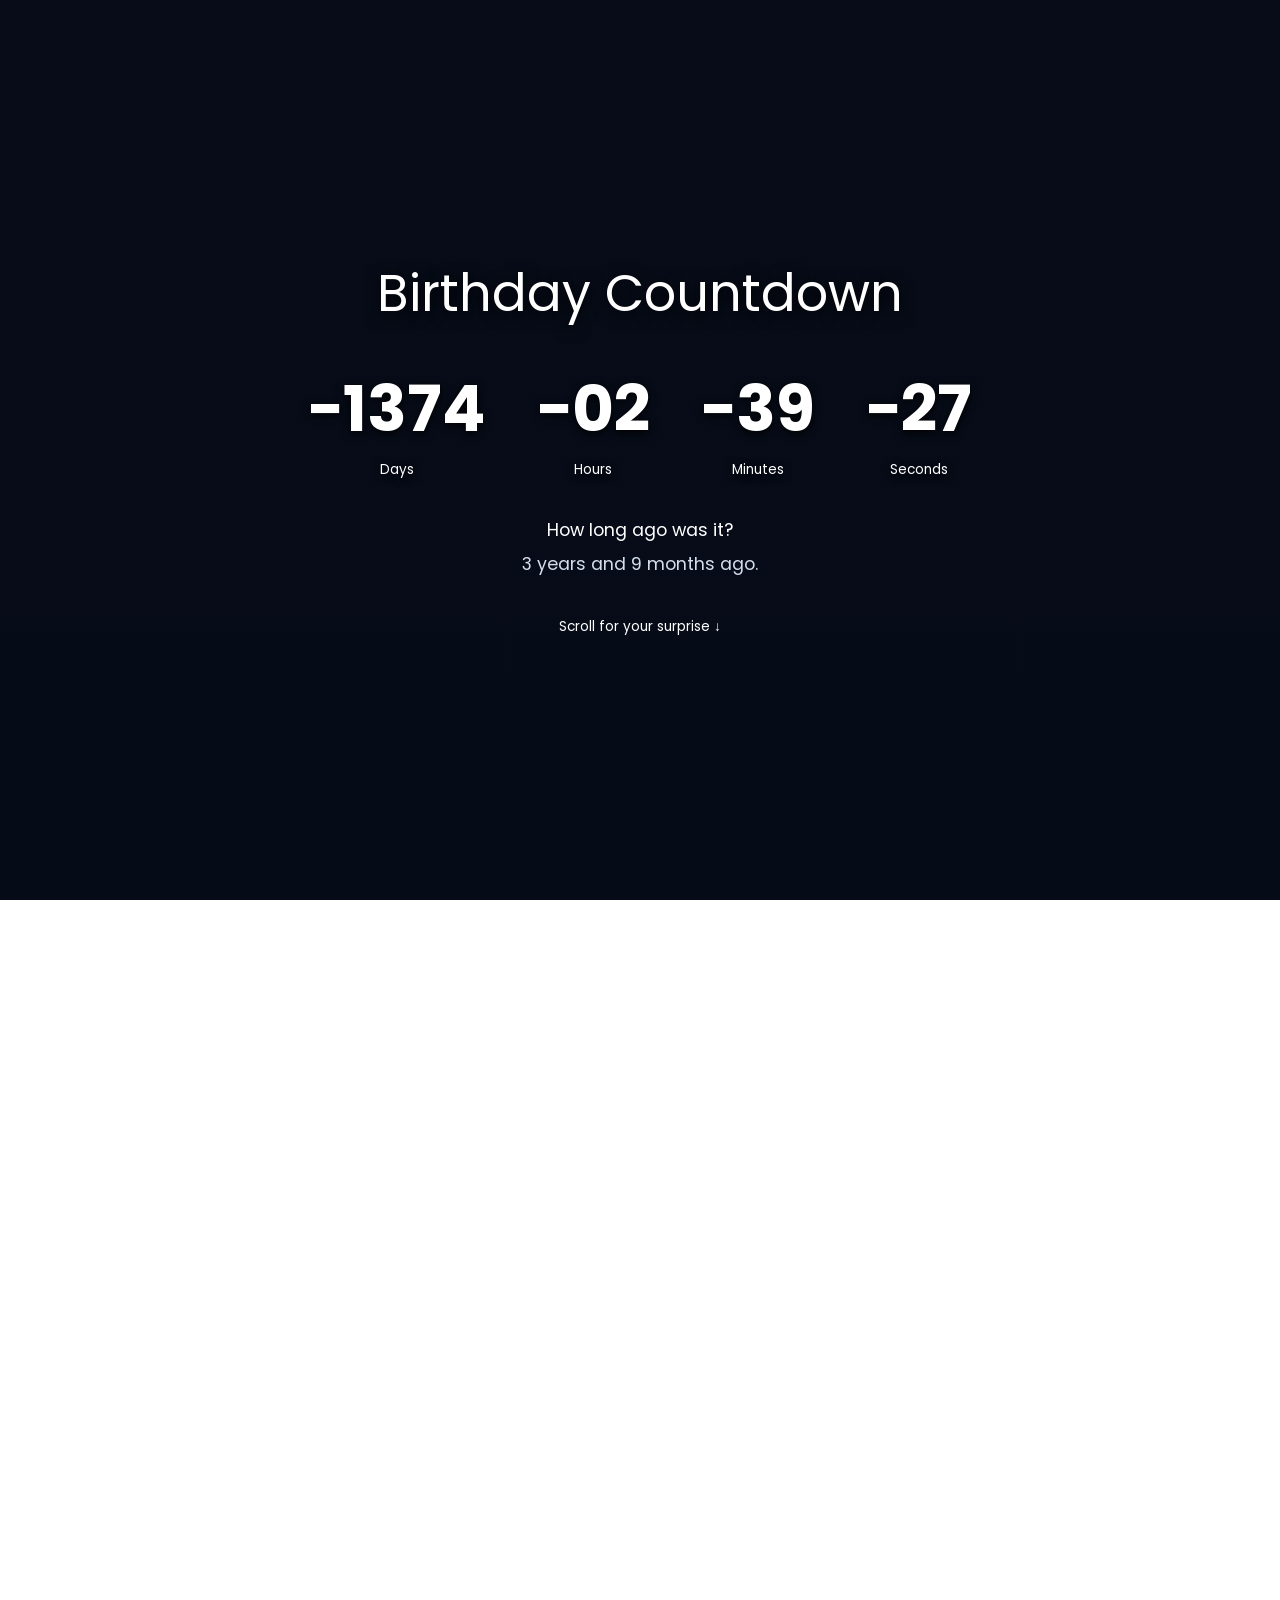
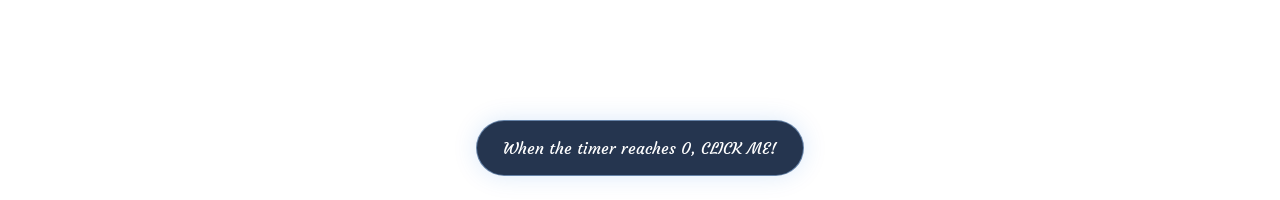
<file: index.html>
<!DOCTYPE html>
<html lang="en">
  <head>
    <meta charset="UTF-8" />
    <meta http-equiv="X-UA-Compatible" content="IE=edge" />
    <meta name="viewport" content="width=device-width, initial-scale=1.0" />
    <title>Countdown Timer</title>
    <link rel="stylesheet" href="resources/css/countdown.css?v=scene-fit-3" />
    <script src="resources/js/countdown.js" defer></script>
  <link rel="stylesheet" href="resources/css/orientation.css" /><script src="resources/js/orientation.js" defer></script><link rel="stylesheet" href="resources/css/buttons.css" /></head>
  <body>
    <div class="first-half">
      <div id="dim-bg"></div>
      <video autoplay muted loop playsinline id="first-half-bg">
        <source src="resources/videos/countdown-bg-2.mp4" type="video/mp4" />
        Your browser does not support HTML5 video.
      </video>
      <h1>Birthday Countdown</h1>
      <div id="countdown" class="countdown">
        <div class="time">
          <h2 id="days"></h2>
          <small>Days</small>
        </div>

        <div class="time">
          <h2 id="hours"></h2>
          <small>Hours</small>
        </div>

        <div class="time">
          <h2 id="minutes"></h2>
          <small>Minutes</small>
        </div>

        <div class="time">
          <h2 id="seconds"></h2>
          <small>Seconds</small>
        </div>
      </div>
      <p class="elapsed-label">How long ago was it?</p>
      <p id="elapsed" class="elapsed"></p>
      <a class="scroll-cue" href="#second-scene">Scroll for your surprise ↓</a>
    </div>
    <div class="second-half" id="second-scene">
      <video autoplay muted loop playsinline id="myVideo">
        <source src="resources/videos/countdown-bg-1.mp4" type="video/mp4" />
        Your browser does not support HTML5 video.
      </video>
      <a id="clickMe" href="fireworks.html">When the timer reaches 0, CLICK ME!</a>
    </div>
  <aside class="rotate-notice" role="status"><span aria-hidden="true">↻</span><strong>Turn your phone sideways</strong><p>This birthday surprise is best in landscape.</p></aside></body>
</html>
</file>
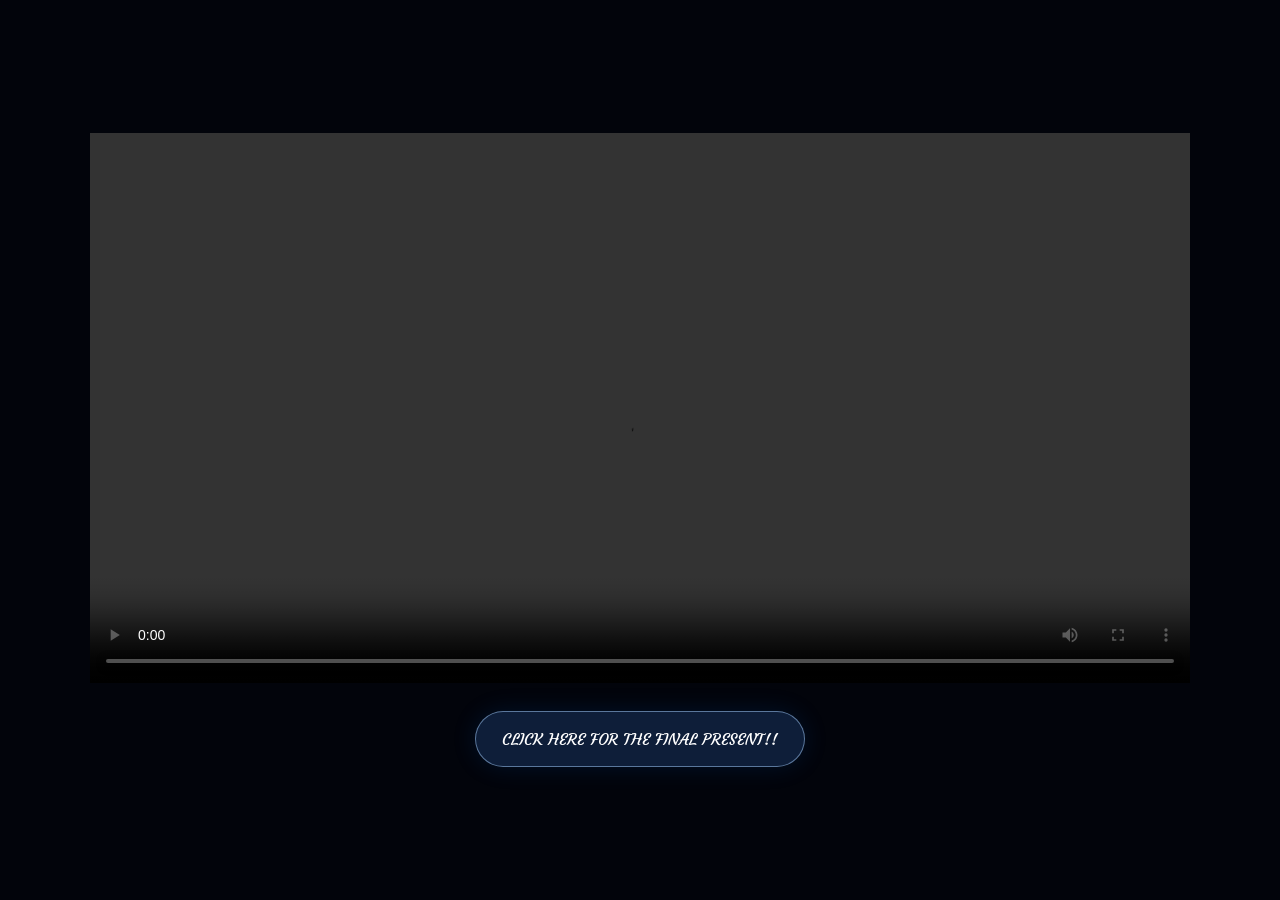
<file: birthday-video.html>
<!DOCTYPE html>
<html lang="en">
  <head>
    <meta charset="UTF-8" />
    <meta http-equiv="X-UA-Compatible" content="IE=edge" />
    <meta name="viewport" content="width=device-width, initial-scale=1.0" />
    <title>Document</title>
    <link rel="stylesheet" href="resources/css/videos.css" />
    <script src="resources/js/birthday-video.js" defer></script>
  <link rel="stylesheet" href="resources/css/orientation.css" /><script src="resources/js/orientation.js" defer></script><link rel="stylesheet" href="resources/css/buttons.css" /></head>
  <body>
    <video id="birthdayVideo" controls autoplay playsinline>
      <source src="resources/videos/happy-birthday-imane.mp4" type="video/mp4" />
      Your browser does not support HTML5 video.
    </video>

    <button id="clickMe">CLICK HERE FOR THE FINAL PRESENT!!</button>
  <aside class="rotate-notice" role="status"><span aria-hidden="true">↻</span><strong>Turn your phone sideways</strong><p>This birthday surprise is best in landscape.</p></aside></body>
</html>
</file>
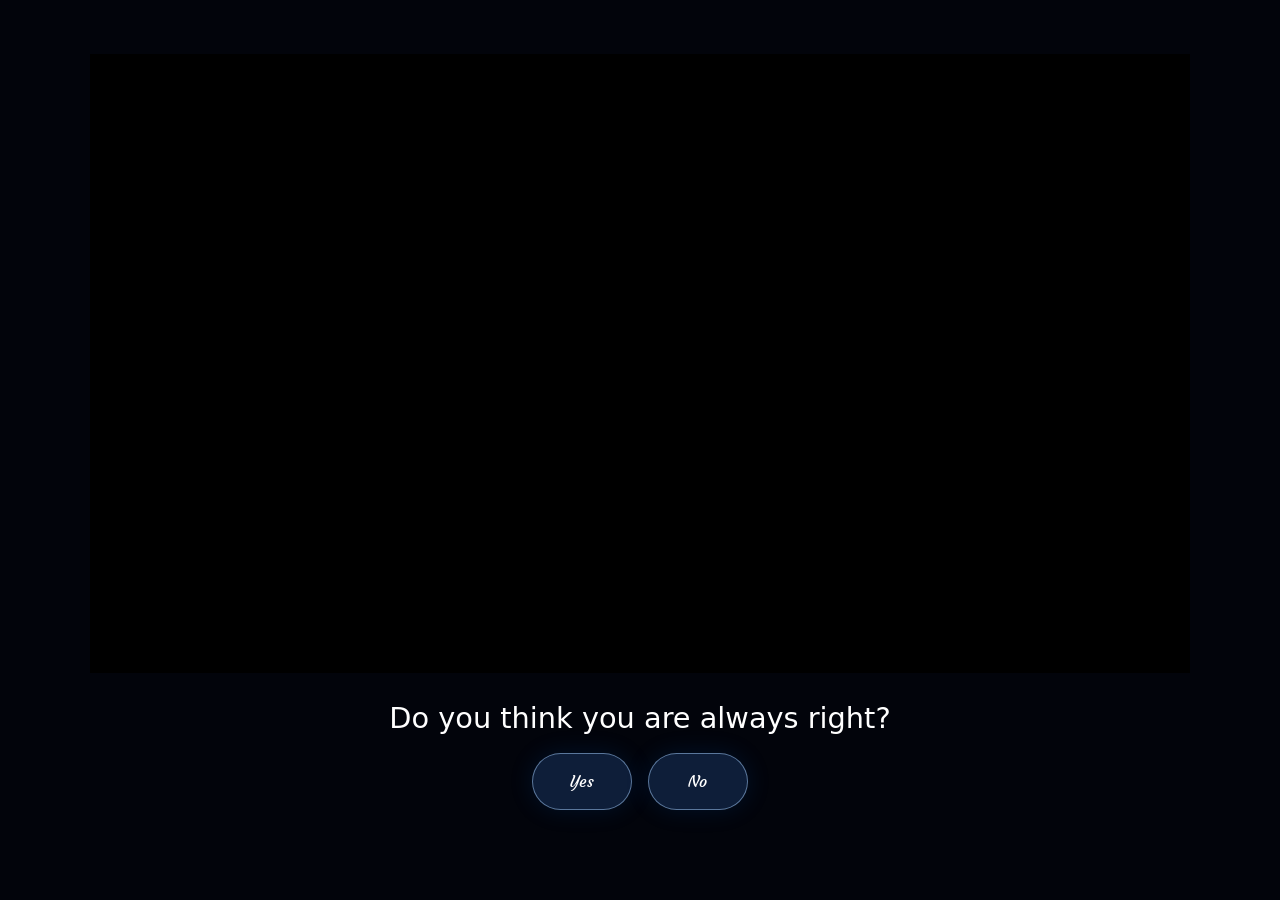
<file: final-present.html>
<!DOCTYPE html>
<html lang="en">
  <head>
    <meta charset="UTF-8" />
    <meta name="viewport" content="width=device-width, initial-scale=1.0" />
    <title>Final Present</title>
    <link rel="stylesheet" href="resources/css/videos.css" />
    <script src="resources/js/final-present.js" defer></script>
  <link rel="stylesheet" href="resources/css/orientation.css" /><script src="resources/js/orientation.js" defer></script><link rel="stylesheet" href="resources/css/buttons.css" /></head>
  <body>
    <iframe id="compilationPlayer" src="https://www.youtube.com/embed/WIzqhGwHgrk?enablejsapi=1&amp;playsinline=1&amp;rel=0" title="Imane Anniversary Video — Stumble Guys Compilation" allow="accelerometer; encrypted-media; gyroscope; picture-in-picture; fullscreen" allowfullscreen referrerpolicy="strict-origin-when-cross-origin"></iframe>
    <section class="question" aria-labelledby="question-title"><h1 id="question-title">Do you think you are always right?</h1><div class="answers"><button id="yesAnswer">Yes</button><button id="noAnswer">No</button></div><p id="answerFeedback" role="status"></p></section>
    <dialog id="proof"><img src="resources/images/proof.jpg" alt="The proof — caught in the act!" /><p>Stop lying 😏</p><button id="closeProof">Close &amp; continue →</button></dialog>
  <aside class="rotate-notice" role="status"><span aria-hidden="true">↻</span><strong>Turn your phone sideways</strong><p>This birthday surprise is best in landscape.</p></aside></body>
</html>
</file>
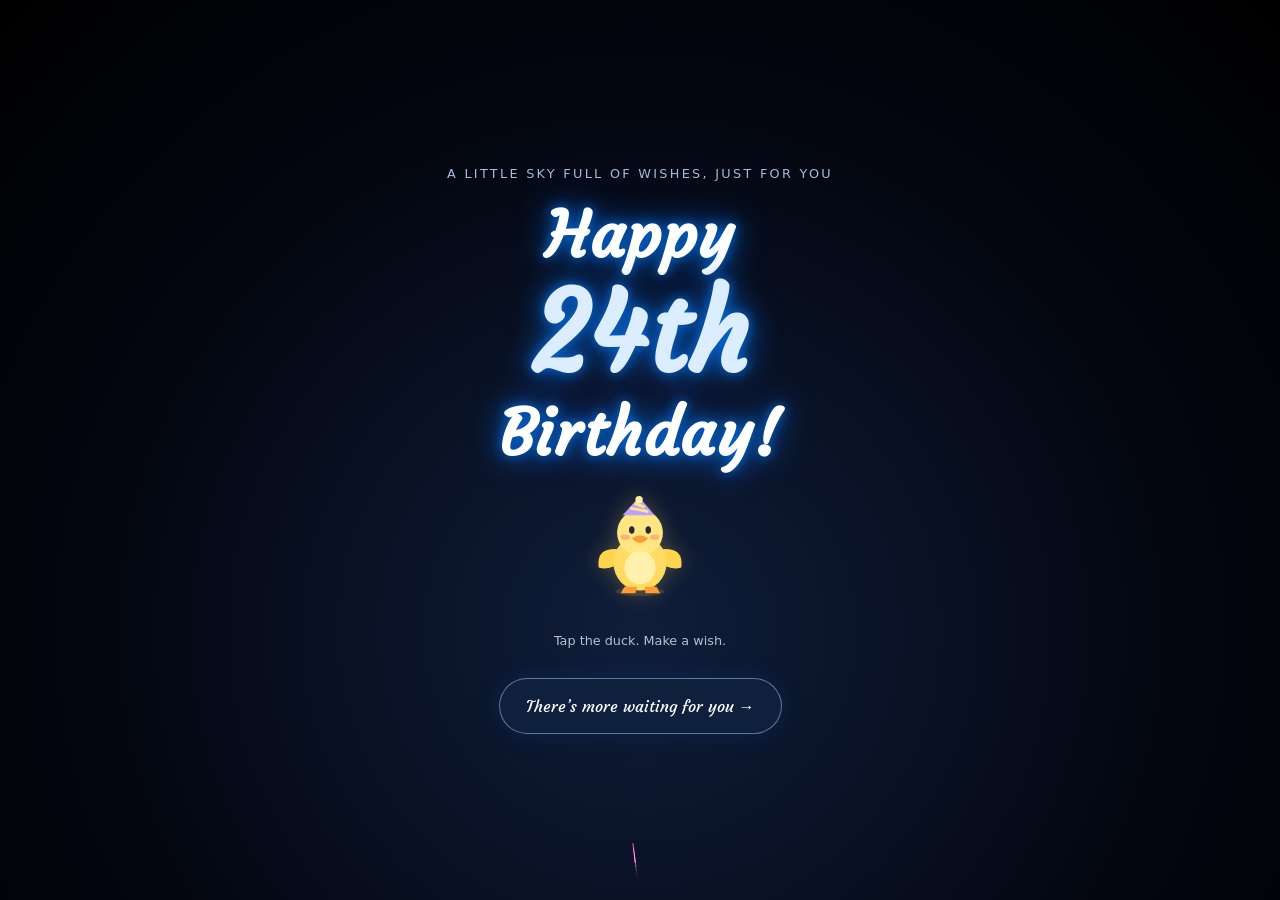
<file: fireworks.html>
<!DOCTYPE html>
<html lang="en"><head><meta charset="UTF-8" /><meta name="viewport" content="width=device-width, initial-scale=1.0" /><title>Happy Birthday, Imane</title><link rel="stylesheet" href="resources/css/fireworks.css?v=happy-wiggle-3" /><script src="resources/vendor/fireworks/fireworks.js" defer></script><script src="resources/js/fireworks.js" defer></script><link rel="stylesheet" href="resources/css/orientation.css" /><script src="resources/js/orientation.js" defer></script><link rel="stylesheet" href="resources/css/buttons.css" /></head>
<body><div class="fireworksDiv" aria-hidden="true"></div><main class="celebration"><p class="dedication">A little sky full of wishes, just for you</p><h1 id="birthday">Happy <span class="age">24th</span> Birthday!</h1><div class="duck-options"><button class="duck-option party-wiggle" data-duck="B" aria-label="Make a birthday wish"><svg viewBox="0 0 120 120" aria-hidden="true"><g class="duck-art"><ellipse cx="60" cy="103" rx="27" ry="5" fill="#e8bb4925"/><path class="wing wing-left" d="M36 57Q12 55 15 77Q29 81 43 68" fill="#ffd44e"/><path class="wing wing-right" d="M84 57Q108 55 105 77Q91 81 77 68" fill="#ffd44e"/><ellipse cx="60" cy="72" rx="29" ry="30" fill="#ffdc61"/><circle cx="60" cy="39" r="25" fill="#ffe681"/><path d="M41 20L59 0L76 20Z" fill="#b8a2ff"/><path d="M49 12l20 4M54 7l11 4" stroke="#ffe681" stroke-width="3"/><circle cx="59" cy="3" r="4" fill="#fff0ab"/><ellipse class="eye" cx="51" cy="36" rx="3" ry="4" fill="#2a2638"/><ellipse class="eye" cx="69" cy="36" rx="3" ry="4" fill="#2a2638"/><ellipse cx="44" cy="44" rx="5" ry="3" fill="#ffb278"/><ellipse cx="76" cy="44" rx="5" ry="3" fill="#ffb278"/><path d="M51 45Q60 39 69 45Q60 55 51 45" fill="#ff9b35"/><ellipse cx="60" cy="77" rx="17" ry="18" fill="#fff0ab"/><path d="M43 98h14l-2 7H39zM65 98h13l4 7H66z" fill="#ff9b35"/></g></svg></button></div><p class="duck-hint">Tap the duck. Make a wish.</p><button id="clickMe">There’s more waiting for you →</button></main><aside class="rotate-notice" role="status"><span aria-hidden="true">↻</span><strong>Turn your phone sideways</strong><p>This birthday surprise is best in landscape.</p></aside></body></html>
</file>
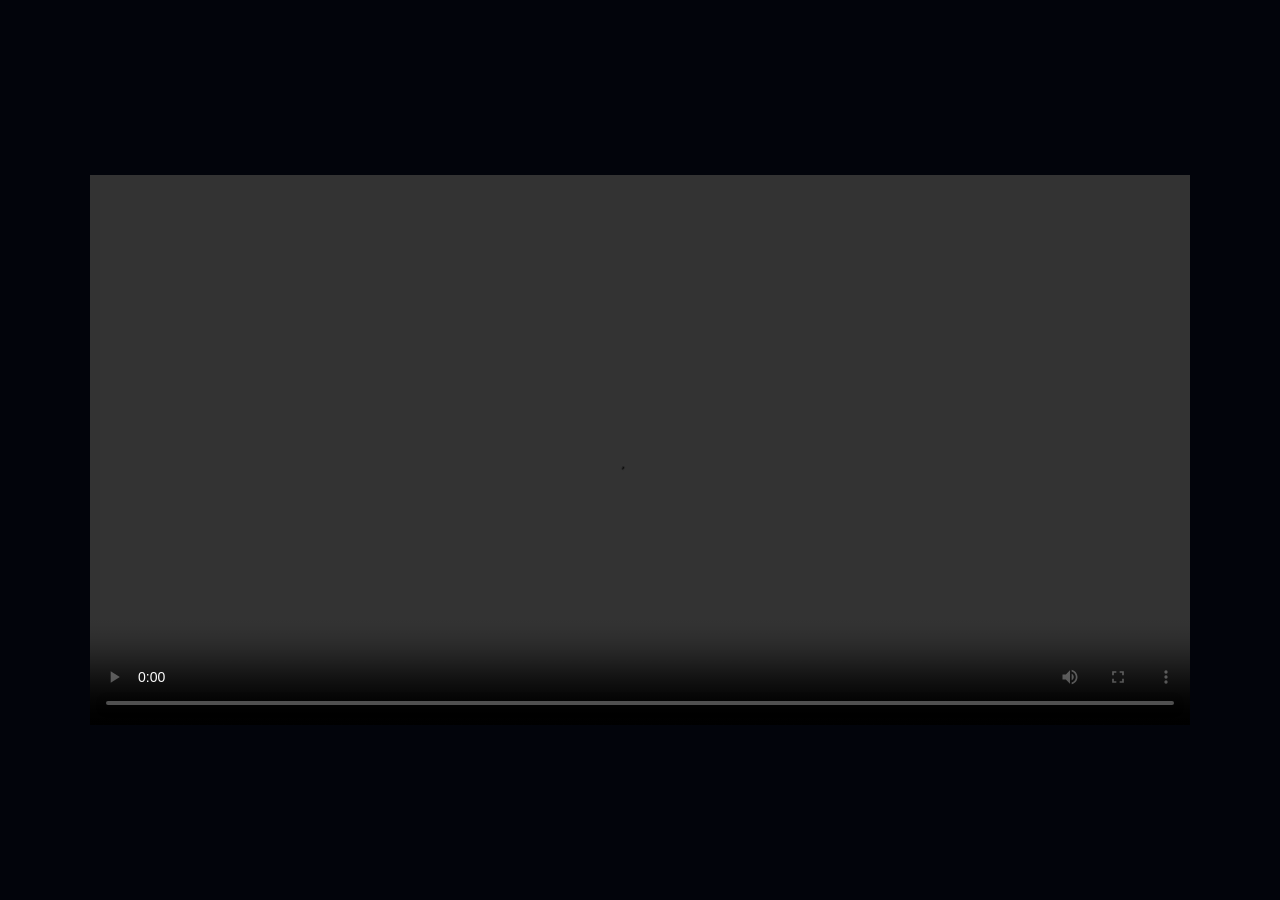
<file: tferej-o-skot.html>
<!DOCTYPE html>
<html lang="en">
<head>
<meta charset="UTF-8" />
<meta name="viewport" content="width=device-width, initial-scale=1.0" />
<title>Tferej o Skot</title>
<link rel="stylesheet" href="resources/css/videos.css" />
<link rel="stylesheet" href="resources/css/orientation.css" /><script src="resources/js/orientation.js" defer></script><link rel="stylesheet" href="resources/css/buttons.css" /></head>
<body>
<video controls playsinline preload="metadata"><source src="resources/videos/tferej-o-skot.mp4" type="video/mp4" />Your browser does not support HTML5 video.</video>
<aside class="rotate-notice" role="status"><span aria-hidden="true">↻</span><strong>Turn your phone sideways</strong><p>This birthday surprise is best in landscape.</p></aside></body>
</html>
</file>
<file: resources/css/countdown.css>
@import url("https://fonts.googleapis.com/css2?family=Poppins:wght@300;400;700&display=swap");
* { box-sizing: border-box; margin: 0; padding: 0; }
body { font-family: Poppins, sans-serif; background: #080c17; color: white; display: grid; grid-template-columns: 1fr 1fr; min-height: 100svh; text-align: center; }
.first-half, .second-half { position: relative; min-width: 0; min-height: 100svh; overflow: hidden; isolation: isolate; }
.first-half { display: flex; flex-direction: column; align-items: center; justify-content: center; padding: 48px 24px 150px; }
#first-half-bg, #myVideo { position: absolute; inset: 0; width: 100%; height: 100%; object-fit: cover; z-index: -2; }
#dim-bg { position: absolute; inset: 0; background: linear-gradient(180deg, #050b1840, #050b18b3); z-index: -1; }
h1 { font-size: clamp(2rem, 4vw, 3.75rem); font-weight: 400; line-height: 1.2; max-width: 480px; margin-bottom: 36px; text-shadow: 0 3px 16px #000; }
.countdown { display: flex; flex-wrap: wrap; justify-content: center; gap: clamp(12px, 2vw, 28px); font-variant-numeric: tabular-nums; text-shadow: 0 2px 8px #000; }
.time h2 { font-size: clamp(1.6rem, 3vw, 2.8rem); }
.time small { font-size: .85rem; }
#clickMe { position: absolute; bottom: 9vh; left: 25%; transform: translateX(-50%); max-width: calc(50% - 40px); padding: 18px 28px; border: 1px solid #a5cfff80; border-radius: 999px; background: linear-gradient(135deg, #182b48f2, #0b1428f2); color: #fff; box-shadow: 0 8px 32px #0007, 0 0 24px #448fff25; font: 500 1rem Poppins, sans-serif; cursor: pointer; transition: background .2s, box-shadow .2s; z-index: 2; }
#clickMe:hover { background: #233f67; box-shadow: 0 8px 32px #0007, 0 0 28px #448fff55; }
#clickMe:focus-visible { outline: 3px solid #fff; outline-offset: 5px; }
@media(max-width: 700px) { body { grid-template-columns: 1fr; } .first-half { min-height: 62svh; padding: 40px 16px 100px; } .second-half { min-height: 38svh; } #clickMe { top: calc(62svh - 82px); bottom: auto; left: 50%; max-width: calc(100% - 32px); width: max-content; padding: 14px 20px; font-size: .85rem; } }

/* Two full scenes: scroll through the second background to the gift. */
html { scroll-behavior: smooth; }
body { display: block; }
.first-half { min-height: 100svh; padding: 48px 24px; }
.second-half { min-height: 110svh; display: flex; align-items: flex-end; justify-content: center; padding: 48px 24px; }
h1 { max-width: none; }
.countdown { gap: clamp(16px, 4vw, 60px); }
.time h2 { font-size: clamp(1.6rem, 5vw, 4rem); white-space: nowrap; }
.elapsed-label { margin-top: 36px; font-size: 1.1rem; }
.elapsed { margin-top: 8px; max-width: 600px; color: #d3ddec; font-size: clamp(.85rem, 1.6vw, 1.1rem); }
.scroll-cue { margin-top: 40px; color: #fff; text-decoration: none; font-size: .85rem; }
#clickMe { position: static; transform: none; width: auto; max-width: 100%; }
@media (prefers-reduced-motion: reduce) { html { scroll-behavior: auto; } }

/* Keep the gift link inside the second video scene. */
.second-half { min-height: 100svh; padding-bottom: clamp(24px, 8svh, 80px); }
#clickMe { display: inline-block; text-decoration: none; }

/* Landscape phones: show the entire duck video above a separate action row. */
@media (orientation: landscape) and (max-height: 600px) and (max-width: 1100px) {
  .second-half { height: 100svh; min-height: 100svh; display: grid; grid-template-rows: minmax(0, 1fr) auto; justify-items: center; align-items: center; gap: 10px; padding: 12px 20px max(12px, env(safe-area-inset-bottom)); background: #fff; }
  #myVideo { position: static; inset: auto; z-index: auto; width: 100%; height: 100%; min-height: 0; object-fit: contain; }
  .second-half #clickMe { position: static; transform: none; margin: 0; max-width: 100%; padding: 12px 24px; }
}

/* Desktop: preserve the complete second video and reserve room for its action. */
@media (min-width: 1101px), (orientation: landscape) and (min-height: 601px) {
  .second-half { height: 100svh; min-height: 100svh; display: grid; grid-template-rows: minmax(0, 1fr) auto; justify-items: center; align-items: center; gap: 16px; padding: 24px 32px; background: #fff; }
  #myVideo { position: static; inset: auto; z-index: auto; width: 100%; height: 100%; min-height: 0; object-fit: contain; }
  .second-half #clickMe { position: static; transform: none; margin: 0; max-width: 100%; }
}
</file>
<file: resources/css/orientation.css>
.rotate-notice { display: none; }
@media (orientation: portrait) and (max-width: 1024px) { html { overflow: hidden; } body > :not(.rotate-notice) { display: none !important; } .rotate-notice { position: fixed; inset: 0; z-index: 9999; display: flex; flex-direction: column; align-items: center; justify-content: center; gap: 18px; padding: 32px; background: #030713; color: #eaf2ff; text-align: center; font: 1.1rem/1.6 system-ui, sans-serif; } .rotate-notice span { font-size: 4rem; } }
</file>
<file: resources/css/buttons.css>
@import url("https://fonts.googleapis.com/css2?family=Courgette&display=swap");
#clickMe, .answers button, #closeProof { display: inline-block; min-width: 100px; max-width: 100%; border: 1px solid #a5cfff80; border-radius: 999px; padding: 16px 26px; background: #10213ee8; color: white; font: 1rem/1.4 Courgette, cursive; text-decoration: none; text-align: center; cursor: pointer; box-shadow: 0 0 24px #0668d825; transition: background .2s; }
#clickMe:hover, .answers button:hover, #closeProof:hover { background: #203c65; }
#clickMe:focus-visible, .answers button:focus-visible, #closeProof:focus-visible { outline: 3px solid white; outline-offset: 5px; }
#closeProof { margin-top: 12px; }
</file>
<file: resources/css/videos.css>
* { box-sizing: border-box; margin: 0; padding: 0; }
body { min-height: 100svh; padding: 32px 20px; background: #02040b; color: white; display: flex; flex-direction: column; align-items: center; justify-content: center; gap: 28px; font-family: system-ui, sans-serif; }
video { display: block; width: min(100%, 1100px); max-height: 76svh; background: black; }
#clickMe { display: inline-block; padding: 16px 24px; border: 1px solid #a5cfff80; border-radius: 999px; background: #10213e; color: white; text-align: center; text-decoration: none; font: inherit; cursor: pointer; }
#clickMe:hover { background: #203c65; }
#clickMe:focus-visible { outline: 3px solid white; outline-offset: 5px; }

.question { text-align: center; max-width: 720px; }
.question h1 { font-size: clamp(1.2rem, 3vw, 1.8rem); font-weight: 500; }
.answers { display: flex; justify-content: center; gap: 16px; margin-top: 18px; }
.answers button { min-width: 100px; border: 1px solid #a5cfff80; border-radius: 999px; background: #10213e; color: white; padding: 12px 24px; font: inherit; cursor: pointer; }
.answers button:hover { background: #203c65; }
#answerFeedback { min-height: 1.5em; margin-top: 12px; color: #f6d483; }
dialog { margin: auto; max-width: 90vw; max-height: 90svh; border: 1px solid #7593be; border-radius: 16px; padding: 16px; background: #080f20; color: white; text-align: center; }
dialog::backdrop { background: #000d; }
dialog img { display: block; max-width: 80vw; max-height: 72svh; object-fit: contain; margin-bottom: 12px; }

#compilationPlayer { display: block; width: min(100%, 1100px); aspect-ratio: 16 / 9; max-height: 76svh; border: 0; background: black; }
</file>
<file: resources/css/fireworks.css>
@import url("https://fonts.googleapis.com/css2?family=Courgette&display=swap");
* { box-sizing: border-box; margin: 0; padding: 0; }
body { min-height: 100svh; background: #02040b; color: white; font-family: Courgette, cursive; }
.fireworksDiv { position: fixed; inset: 0; pointer-events: none; }
.celebration { position: relative; min-height: 100svh; display: flex; flex-direction: column; justify-content: center; align-items: center; gap: clamp(20px, 4vh, 40px); padding: 40px 20px; text-align: center; }
#birthday { font-size: clamp(2.2rem, 5vw, 4.5rem); line-height: 1.35; letter-spacing: .12em; text-transform: uppercase; text-shadow: 0 0 12px #0668d8, 0 0 32px #0668d8; }
#duckling { font-size: clamp(2.5rem, 5vw, 4rem); filter: drop-shadow(0 0 12px #d8d406); }
#clickMe { border: 1px solid #a5cfff80; border-radius: 999px; padding: 16px 26px; background: #10213ee8; color: white; font: 1rem Courgette, cursive; cursor: pointer; box-shadow: 0 0 24px #0668d825; }
#clickMe:hover { background: #203c65; }
#clickMe:focus-visible { outline: 3px solid white; outline-offset: 5px; }
@media(max-width: 600px) { #birthday { letter-spacing: .06em; text-shadow: 0 0 14px #0668d8; } }

body { background: radial-gradient(ellipse at 50% 70%, #101e3b 0%, #030610 60%, #000 100%); }
.celebration { gap: 18px; padding: 36px 20px; }
.dedication { font: .8rem system-ui, sans-serif; letter-spacing: .18em; text-transform: uppercase; color: #a5badc; }
#birthday { font-size: clamp(2rem, 5vw, 4.5rem); line-height: 1.15; letter-spacing: .02em; text-transform: none; }
.age { display: block; font-size: 1.7em; color: #dcedff; }
#duckling { border: 0; background: transparent; cursor: pointer; padding: 8px 24px; transition: transform .2s; }
#duckling:hover { transform: translateY(-5px) rotate(-5deg); }
#duckling:focus-visible { outline: 2px solid #d8d406; border-radius: 50%; }
.duck-hint { font: .8rem system-ui, sans-serif; color: #b9bfd0; margin-bottom: 12px; }
#soundToggle { border: 0; background: transparent; color: #a5badc; font: .8rem system-ui, sans-serif; padding: 10px; cursor: pointer; }
@media (max-height: 500px) and (orientation: landscape) { .celebration { gap: 6px; padding: 16px; } #birthday { font-size: 1.8rem; } .age { font-size: 1.4em; } #duckling { font-size: 2.2rem; } .duck-hint { margin-bottom: 0; } #clickMe { padding: 10px 20px; } }

.fireworksDiv { z-index: 0; width: 100vw; height: 100svh; }
.fireworksDiv canvas { display: block; }
.celebration { z-index: 1; }

/* Temporary comparison: three code-drawn ducks, no design selected yet. */
.duck-options { display: flex; justify-content: center; gap: clamp(12px, 3vw, 36px); }
.duck-option { display: flex; flex-direction: column; align-items: center; gap: 6px; border: 1px solid #a5cfff25; border-radius: 18px; padding: 10px; background: #09152a70; cursor: pointer; color: #c7d7ed; }
.duck-option svg { width: clamp(70px, 9vw, 110px); height: clamp(70px, 9vw, 110px); overflow: visible; filter: drop-shadow(0 0 10px #ffd95a45); }
.duck-option span { font: .7rem system-ui, sans-serif; }
.duck-option:hover { border-color: #a5cfff90; background: #142744; }
.duck-option:focus-visible { outline: 2px solid #ffe681; outline-offset: 4px; }
.duck-art { transform-origin: 60px 85px; }
.wing-right { transform-origin: 81px 61px; }
.duck-wave .wing-right { animation: duck-wave .9s ease-in-out infinite alternate; }
.duck-float .duck-art { animation: duck-float 2.4s ease-in-out infinite; }
.duck-float .ripples { animation: duck-ripple 2.4s ease-in-out infinite; transform-origin: 60px 105px; }
.duck-party .duck-art { animation: duck-party 1.1s ease-in-out infinite; }
@keyframes duck-wave { to { transform: rotate(-40deg); } }
@keyframes duck-float { 50% { transform: translateY(-6px) rotate(4deg); } }
@keyframes duck-ripple { 50% { transform: scaleX(1.12); opacity: .2; } }
@keyframes duck-party { 0%, 100% { transform: translateY(0) rotate(-5deg); } 50% { transform: translateY(-10px) rotate(5deg); } }
/* Motion previews are explicitly requested by the owner. */
@media(max-height: 500px) { .duck-option { padding: 6px; } .duck-option svg { width: 64px; height: 64px; } }

/* Same selected party-hat duck; three candidate motion styles. */
.party-bounce .duck-art { animation: party-soft-bounce 1.5s ease-in-out infinite; }
.party-wiggle .duck-art { animation: party-happy-wiggle 1.4s ease-in-out infinite; }
.party-hop .duck-art { animation: party-double-hop 1.9s ease-in-out infinite; }
@keyframes party-soft-bounce { 0%, 100% { transform: translateY(0) scale(1); } 45% { transform: translateY(-10px) scale(.98, 1.03); } 80% { transform: translateY(0) scale(1.04, .96); } }
@keyframes party-happy-wiggle { 0%, 100% { transform: rotate(0); } 20%, 60% { transform: rotate(-9deg) translateY(-2px); } 40%, 80% { transform: rotate(9deg) translateY(-2px); } }
@keyframes party-double-hop { 0%, 60%, 100% { transform: translateY(0) scale(1); } 10%, 40% { transform: translateY(1px) scale(1.08, .9); } 23% { transform: translateY(-14px) rotate(-5deg); } 52% { transform: translateY(-20px) rotate(5deg); } }
/* Motion previews are explicitly requested by the owner. */

/* Selected duck: Happy Wiggle, without the preview card. */
.duck-option, .duck-option:hover { border: 0; background: transparent; padding: 8px 16px; }
</file>
